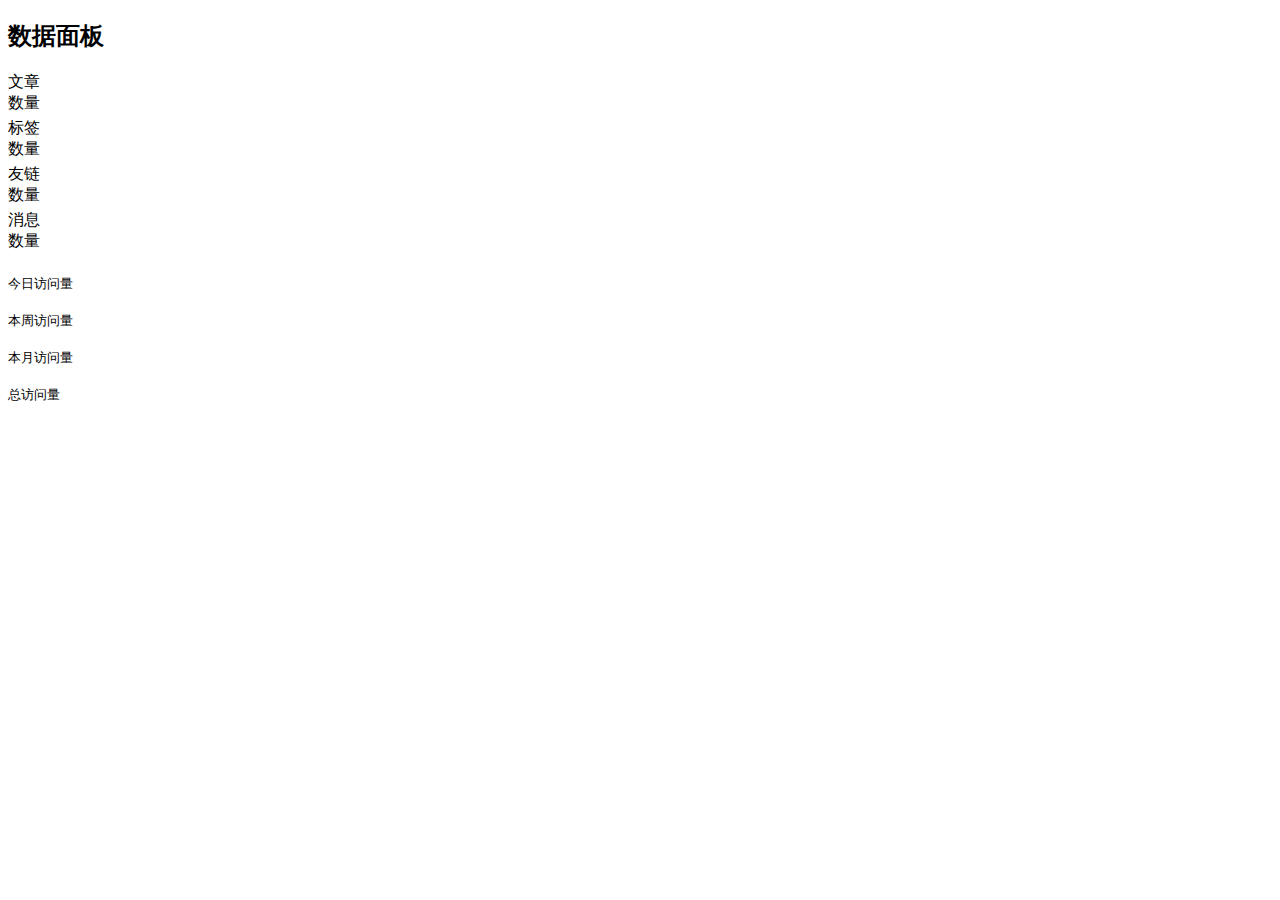
<file: src/main/resources/templates/index.html>
<!DOCTYPE html>
<html lang="en" xmlns:th="http://www.thymeleaf.org">
<head th:include="common/common_head::commonHeader(~{::title})">
    <title>企业官网</title>
</head>
<body>

<div class="content-inner">
    <!-- Page Header-->
    <header class="page-header">
        <div class="container-fluid">
            <h2 class="no-margin-bottom">数据面板</h2>
        </div>
    </header>
    <!-- Dashboard Counts Section-->
    <section class="dashboard-counts no-padding-bottom">
        <div class="container-fluid">
            <div class="row bg-white has-shadow">
                <!-- Item -->
                <div class="col-xl-3 col-sm-6">
                    <div class="item d-flex align-items-center">
                        <div class="icon bg-violet"><i class="fa fa-book"></i></div>
                        <div class="title"><span>文章<br>数量</span>
                            <div class="progress">
                                <div role="progressbar" style="width: 25%; height: 4px;"  aria-valuenow="25" aria-valuemin="0" aria-valuemax="100" class="progress-bar bg-violet"></div>
                            </div>
                        </div>
                        <div class="number"><strong th:text="1"></strong></div>
                    </div>
                </div>
                <!-- Item -->
                <div class="col-xl-3 col-sm-6">
                    <div class="item d-flex align-items-center">
                        <div class="icon bg-red"><i class="fa fa-tag"></i></div>
                        <div class="title"><span>标签<br>数量</span>
                            <div class="progress">
                                <div role="progressbar" style="width: 70%; height: 4px;" aria-valuenow="50" aria-valuemin="0" aria-valuemax="100" class="progress-bar bg-red"></div>
                            </div>
                        </div>
                        <div class="number"><strong th:text="1"></strong></div>
                    </div>
                </div>
                <!-- Item -->
                <div class="col-xl-3 col-sm-6">
                    <div class="item d-flex align-items-center">
                        <div class="icon bg-green"><i class="fa fa-link"></i></div>
                        <div class="title"><span>友链<br>数量</span>
                            <div class="progress">
                                <div role="progressbar" style="width: 40%; height: 4px;" aria-valuenow="10" aria-valuemin="0" aria-valuemax="100" class="progress-bar bg-green"></div>
                            </div>
                        </div>
                        <div class="number"><strong th:text="1"></strong></div>
                    </div>
                </div>
                <!-- Item -->
                <div class="col-xl-3 col-sm-6">
                    <div class="item d-flex align-items-center">
                        <div class="icon bg-orange"><i class="icon-mail"></i></div>
                        <div class="title"><span>消息<br>数量</span>
                            <div class="progress">
                                <div role="progressbar" style="width: 50%; height: 4px;" aria-valuenow="10" aria-valuemin="0" aria-valuemax="100" class="progress-bar bg-orange"></div>
                            </div>
                        </div>
                        <div class="number"><strong th:text="1"></strong></div>
                    </div>
                </div>
            </div>
        </div>
    </section>
    <!-- Dashboard Header Section    -->
    <section class="dashboard-header">
        <div class="container-fluid">
            <div class="row">
                <!-- Statistics -->
                <div class="statistics col-lg-3 col-12">
                    <div class="statistic d-flex align-items-center bg-white has-shadow">
                        <div class="icon bg-red"><i class="fa fa fa-battery-quarter"></i></div>
                        <div class="text"><strong th:text="1"></strong><br><small>今日访问量</small></div>
                    </div>
                    <div class="statistic d-flex align-items-center bg-white has-shadow">
                        <div class="icon bg-green"><i class="fa fa-battery-half"></i></div>
                        <div class="text"><strong th:text="1"></strong><br><small>本周访问量</small></div>
                    </div>
                    <div class="statistic d-flex align-items-center bg-white has-shadow">
                        <div class="icon bg-orange"><i class="fa fa-battery-three-quarters"></i></div>
                        <div class="text"><strong th:text="1"></strong><br><small>本月访问量</small></div>
                    </div>
                    <div class="statistic d-flex align-items-center bg-white has-shadow">
                        <div class="icon bg-blue"><i class="fa fa-battery-full"></i></div>
                        <div class="text"><strong th:text="1"></strong><br><small>总访问量</small></div>
                    </div>
                </div>
                <!-- Line Chart            -->
                <div class="chart col-lg-9 col-12">
                    <div class="line-chart bg-white d-flex align-items-center justify-content-center has-shadow">
                        <canvas id="lineCahrt"></canvas>
                    </div>
                </div>

            </div>
        </div>
    </section>


    <div th:include="common/common_footer :: commonFooter"></div>

</div>

</body>
</html>
</file>
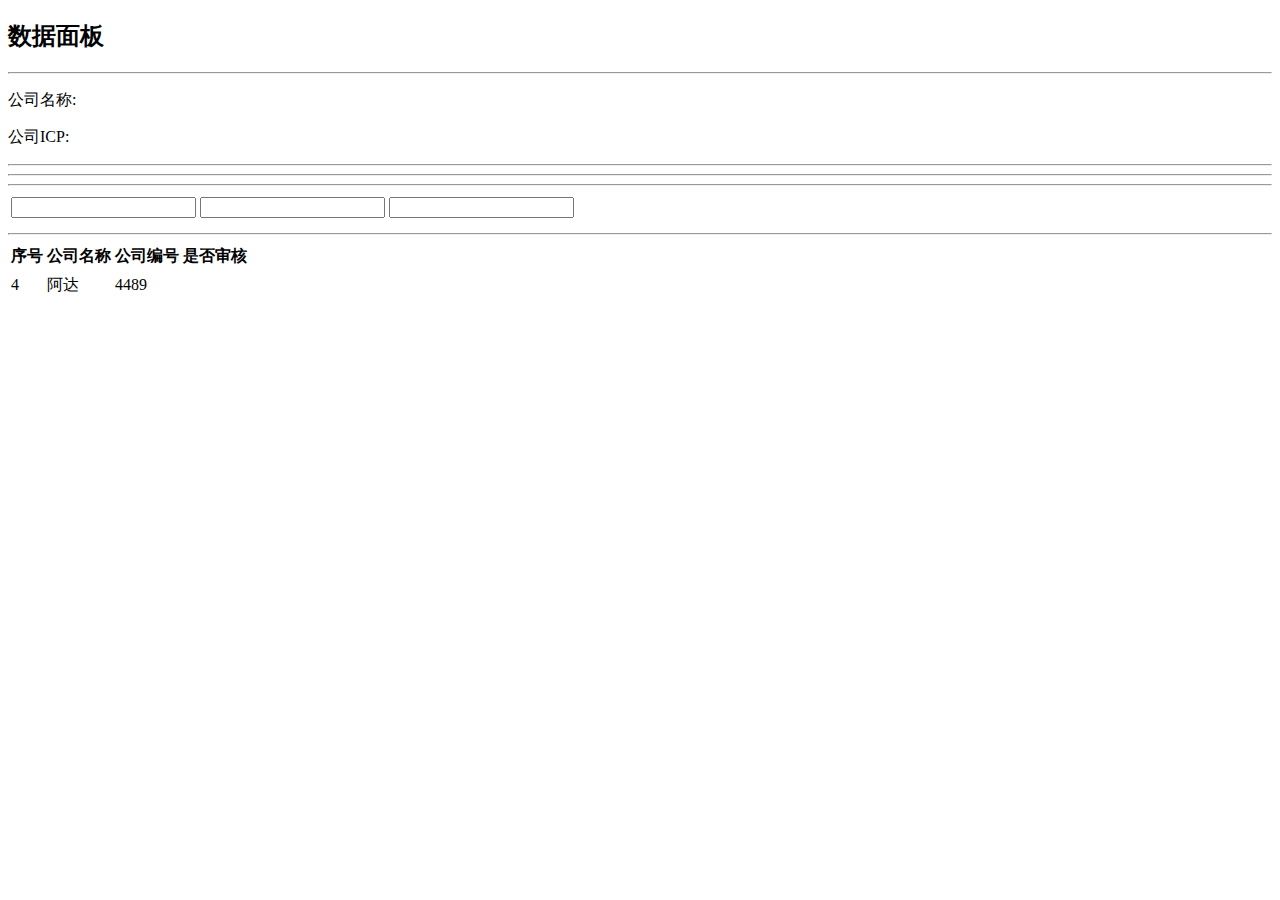
<file: src/main/resources/templates/message.html>
<!DOCTYPE html>
<html lang="en" xmlns:th="http://www.thymeleaf.org">
<head data-th-replace="common/common_head::commonHeader(~{::title})">
    <title>message</title>
</head>
<body>

<!-- Page Header-->
<header class="page-header">
    <div class="container-fluid">
        <h2 class="no-margin-bottom">数据面板</h2>
    </div>
</header>

<!--变量表达式，获取session属性中的对象-->
<div th:text="${session.footerSession.name}"></div>

<hr />

<!--选择变量表达式，和变量表达式的作用是一样的，用法更高级-->
<div th:object="${session.footerSession}">
    <p>公司名称:<span th:text="*{name}"></span></p>
    <p>公司ICP:<span th:text="*{getIcp()}"></span></p>
</div>

<hr />

<!--消息表达式，用于获取国际化内容获取获取一些基本对象和一些工具对象-->
<div th:text="${#dates.createNow()}"></div>
<!--<div th:text="${#ctx}"></div>-->
<div th:text="${#ctx.session.get('footerSession')}"></div>
<!--<div th:text="${#vars}"></div>-->
<div th:text="|${#locale.getLanguage()}_${#locale.getCountry()} |"></div>

<div th:text="${#request.getAttribute('path')}"></div>

<div th:text="${#response.getContentType()}"></div>

<hr />

<!--格式化日期-->
<div th:text="${#dates.format(date,'YYYY-MM-dd')}"></div>
<!--保留指定位数-->
<div th:text="${#numbers.formatDecimal(100.7931,0,2)}"></div>
<!--字符串方法，获取指定字符串的位置-->
<div th:text="${#strings.indexOf(test1.getName(),'格')}"></div>

<!--在数组或集合上求和，除此之外还有求平均值-->
<div th:text="${#aggregates.sum(list)}" id="sum"></div>


<hr />

<table th:object="${test1}">
    <tr>
        <td>
            <input type="text" th:field="*{name}" th:id="${#ids.seq('name')}"/>
            <input type="text" th:field="*{name}" th:id="${#ids.seq('name')}"/>
            <input type="text" th:field="*{name}" th:id="${#ids.seq('name')}"/>
        </td>
    </tr>
    <tr>
        <td>
            <div th:text="*{icp}" th:id="${#ids.seq('icp')}"></div>
            <div th:text="*{icp}" th:id="${#ids.seq('icp')}"></div>
            <div th:text="*{icp}" th:id="${#ids.seq('icp')}"></div>
        </td>
    </tr>
</table>

<hr/>

<table>
    <tr>
        <th>序号</th>
        <th>公司名称</th>
        <th>公司编号</th>
        <th>是否审核</th>
    </tr>
    <tr th:each="li:${lists}" th:class="${li.getId() % 2} ? 'odd'">
        <td th:text="${li.getId()}"></td>
        <td th:text="${li.getName()}"></td>
        <td th:text="${li.getIcp()}"></td>
        <td th:if="${li.getId() % 2} eq 1" th:text="已审核"></td>
    </tr>
    <tr th:remove="all">
        <td>4</td>
        <td>阿达</td>
        <td>4489</td>
        <td></td>
    </tr>
</table>


</body>
</html>
</file>
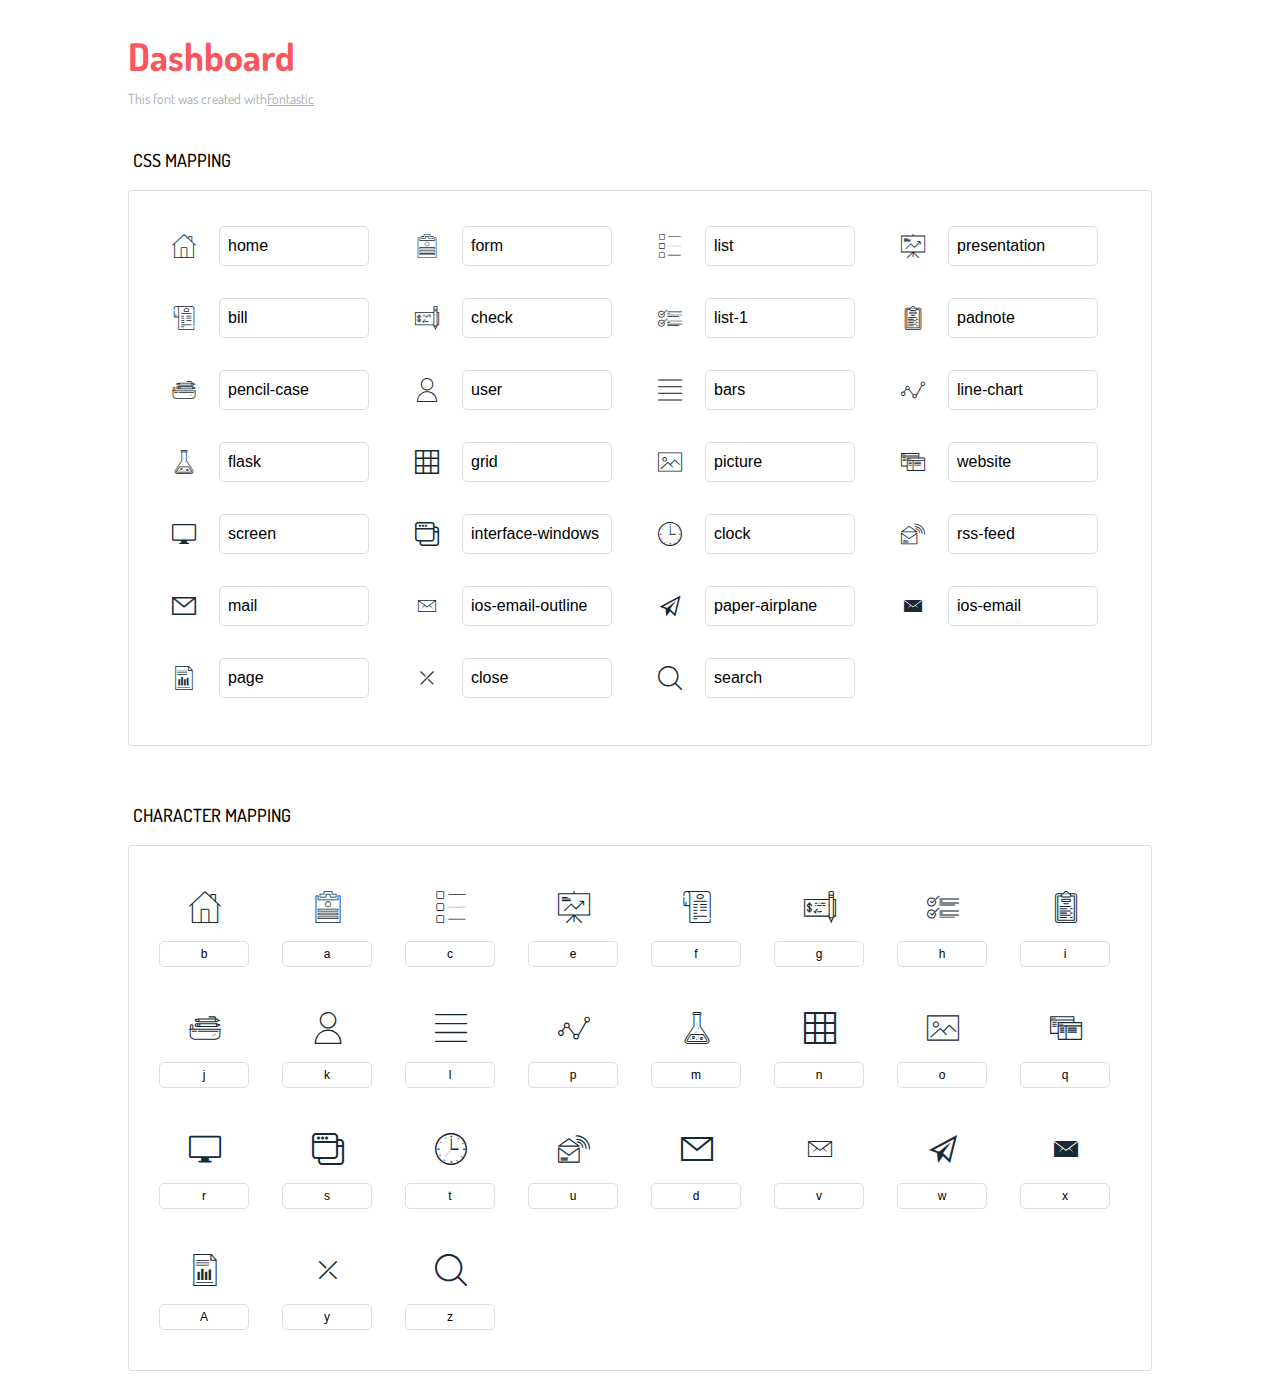
<file: src/main/resources/static/icons-reference/icons-reference.html>
<!DOCTYPE html>
<html lang="en">
  <head>
    <meta charset="utf-8">
    <meta http-equiv="X-UA-Compatible" content="IE=edge,chrome=1">
    <meta name="viewport" content="width=device-width,initial-scale=1">
    <title>Font Reference - Dashboard</title>
    <link href="http://fonts.googleapis.com/css?family=Dosis:400,500,700" rel="stylesheet" type="text/css">
    <link rel="stylesheet" href="styles.css">
    <style type="text/css">html,body,div,span,applet,object,iframe,h1,h2,h3,h4,h5,h6,p,blockquote,pre,a,abbr,acronym,address,big,cite,code,del,dfn,em,img,ins,kbd,q,s,samp,small,strike,strong,sub,sup,tt,var,dl,dt,dd,ol,ul,li,fieldset,form,label,legend,table,caption,tbody,tfoot,thead,tr,th,td{margin:0;padding:0;border:0;outline:0;font-weight:inherit;font-style:inherit;font-family:inherit;font-size:100%;vertical-align:baseline}body{line-height:1;color:#000;background:#fff}ol,ul{list-style:none}table{border-collapse:separate;border-spacing:0;vertical-align:middle}caption,th,td{text-align:left;font-weight:normal;vertical-align:middle}a img{border:none}*{-webkit-box-sizing:border-box;-moz-box-sizing:border-box;box-sizing:border-box}body{font-family:'Dosis','Tahoma',sans-serif}.container{margin:15px auto;width:80%}h1{margin:40px 0 20px;font-weight:700;font-size:38px;line-height:32px;color:#fb565e}h2{font-size:18px;padding:0 0 21px 5px;margin:45px 0 0 0;text-transform:uppercase;font-weight:500}.small{font-size:14px;color:#a5adb4;}.small a{color:#a5adb4;}.small a:hover{color:#fb565e}.glyphs.character-mapping{margin:0 0 20px 0;padding:20px 0 20px 30px;color:rgba(0,0,0,0.5);border:1px solid #d8e0e5;-webkit-border-radius:3px;border-radius:3px;}.glyphs.character-mapping li{margin:0 30px 20px 0;display:inline-block;width:90px}.glyphs.character-mapping .icon{margin:10px 0 10px 15px;padding:15px;position:relative;width:55px;height:55px;color:#162a36 !important;overflow:hidden;-webkit-border-radius:3px;border-radius:3px;font-size:32px;}.glyphs.character-mapping .icon svg{fill:#000}.glyphs.character-mapping input{margin:0;padding:5px 0;line-height:12px;font-size:12px;display:block;width:100%;border:1px solid #d8e0e5;-webkit-border-radius:5px;border-radius:5px;text-align:center;outline:0;}.glyphs.character-mapping input:focus{border:1px solid #fbde4a;-webkit-box-shadow:inset 0 0 3px #fbde4a;box-shadow:inset 0 0 3px #fbde4a}.glyphs.character-mapping input:hover{-webkit-box-shadow:inset 0 0 3px #fbde4a;box-shadow:inset 0 0 3px #fbde4a}.glyphs.css-mapping{margin:0 0 60px 0;padding:30px 0 20px 30px;color:rgba(0,0,0,0.5);border:1px solid #d8e0e5;-webkit-border-radius:3px;border-radius:3px;}.glyphs.css-mapping li{margin:0 30px 20px 0;padding:0;display:inline-block;overflow:hidden}.glyphs.css-mapping .icon{margin:0;margin-right:10px;padding:13px;height:50px;width:50px;color:#162a36 !important;overflow:hidden;float:left;font-size:24px}.glyphs.css-mapping input{margin:0;margin-top:5px;padding:8px;line-height:16px;font-size:16px;display:block;width:150px;height:40px;border:1px solid #d8e0e5;-webkit-border-radius:5px;border-radius:5px;background:#fff;outline:0;float:right;}.glyphs.css-mapping input:focus{border:1px solid #fbde4a;-webkit-box-shadow:inset 0 0 3px #fbde4a;box-shadow:inset 0 0 3px #fbde4a}.glyphs.css-mapping input:hover{-webkit-box-shadow:inset 0 0 3px #fbde4a;box-shadow:inset 0 0 3px #fbde4a}</style>
  </head>
  <body>
    <div class="container">
      <h1>Dashboard</h1>
      <p class="small">This font was created with<a href="http://fontastic.me/">Fontastic</a></p>
      <h2>CSS mapping</h2>
      <ul class="glyphs css-mapping">
        <li>
          <div class="icon icon-home"></div>
          <input type="text" readonly="readonly" value="home">
        </li>
        <li>
          <div class="icon icon-form"></div>
          <input type="text" readonly="readonly" value="form">
        </li>
        <li>
          <div class="icon icon-list"></div>
          <input type="text" readonly="readonly" value="list">
        </li>
        <li>
          <div class="icon icon-presentation"></div>
          <input type="text" readonly="readonly" value="presentation">
        </li>
        <li>
          <div class="icon icon-bill"></div>
          <input type="text" readonly="readonly" value="bill">
        </li>
        <li>
          <div class="icon icon-check"></div>
          <input type="text" readonly="readonly" value="check">
        </li>
        <li>
          <div class="icon icon-list-1"></div>
          <input type="text" readonly="readonly" value="list-1">
        </li>
        <li>
          <div class="icon icon-padnote"></div>
          <input type="text" readonly="readonly" value="padnote">
        </li>
        <li>
          <div class="icon icon-pencil-case"></div>
          <input type="text" readonly="readonly" value="pencil-case">
        </li>
        <li>
          <div class="icon icon-user"></div>
          <input type="text" readonly="readonly" value="user">
        </li>
        <li>
          <div class="icon icon-bars"></div>
          <input type="text" readonly="readonly" value="bars">
        </li>
        <li>
          <div class="icon icon-line-chart"></div>
          <input type="text" readonly="readonly" value="line-chart">
        </li>
        <li>
          <div class="icon icon-flask"></div>
          <input type="text" readonly="readonly" value="flask">
        </li>
        <li>
          <div class="icon icon-grid"></div>
          <input type="text" readonly="readonly" value="grid">
        </li>
        <li>
          <div class="icon icon-picture"></div>
          <input type="text" readonly="readonly" value="picture">
        </li>
        <li>
          <div class="icon icon-website"></div>
          <input type="text" readonly="readonly" value="website">
        </li>
        <li>
          <div class="icon icon-screen"></div>
          <input type="text" readonly="readonly" value="screen">
        </li>
        <li>
          <div class="icon icon-interface-windows"></div>
          <input type="text" readonly="readonly" value="interface-windows">
        </li>
        <li>
          <div class="icon icon-clock"></div>
          <input type="text" readonly="readonly" value="clock">
        </li>
        <li>
          <div class="icon icon-rss-feed"></div>
          <input type="text" readonly="readonly" value="rss-feed">
        </li>
        <li>
          <div class="icon icon-mail"></div>
          <input type="text" readonly="readonly" value="mail">
        </li>
        <li>
          <div class="icon icon-ios-email-outline"></div>
          <input type="text" readonly="readonly" value="ios-email-outline">
        </li>
        <li>
          <div class="icon icon-paper-airplane"></div>
          <input type="text" readonly="readonly" value="paper-airplane">
        </li>
        <li>
          <div class="icon icon-ios-email"></div>
          <input type="text" readonly="readonly" value="ios-email">
        </li>
        <li>
          <div class="icon icon-page"></div>
          <input type="text" readonly="readonly" value="page">
        </li>
        <li>
          <div class="icon icon-close"></div>
          <input type="text" readonly="readonly" value="close">
        </li>
        <li>
          <div class="icon icon-search"></div>
          <input type="text" readonly="readonly" value="search">
        </li>
      </ul>
      <h2>Character mapping</h2>
      <ul class="glyphs character-mapping">
        <li>
          <div data-icon="b" class="icon"></div>
          <input type="text" readonly="readonly" value="b">
        </li>
        <li>
          <div data-icon="a" class="icon"></div>
          <input type="text" readonly="readonly" value="a">
        </li>
        <li>
          <div data-icon="c" class="icon"></div>
          <input type="text" readonly="readonly" value="c">
        </li>
        <li>
          <div data-icon="e" class="icon"></div>
          <input type="text" readonly="readonly" value="e">
        </li>
        <li>
          <div data-icon="f" class="icon"></div>
          <input type="text" readonly="readonly" value="f">
        </li>
        <li>
          <div data-icon="g" class="icon"></div>
          <input type="text" readonly="readonly" value="g">
        </li>
        <li>
          <div data-icon="h" class="icon"></div>
          <input type="text" readonly="readonly" value="h">
        </li>
        <li>
          <div data-icon="i" class="icon"></div>
          <input type="text" readonly="readonly" value="i">
        </li>
        <li>
          <div data-icon="j" class="icon"></div>
          <input type="text" readonly="readonly" value="j">
        </li>
        <li>
          <div data-icon="k" class="icon"></div>
          <input type="text" readonly="readonly" value="k">
        </li>
        <li>
          <div data-icon="l" class="icon"></div>
          <input type="text" readonly="readonly" value="l">
        </li>
        <li>
          <div data-icon="p" class="icon"></div>
          <input type="text" readonly="readonly" value="p">
        </li>
        <li>
          <div data-icon="m" class="icon"></div>
          <input type="text" readonly="readonly" value="m">
        </li>
        <li>
          <div data-icon="n" class="icon"></div>
          <input type="text" readonly="readonly" value="n">
        </li>
        <li>
          <div data-icon="o" class="icon"></div>
          <input type="text" readonly="readonly" value="o">
        </li>
        <li>
          <div data-icon="q" class="icon"></div>
          <input type="text" readonly="readonly" value="q">
        </li>
        <li>
          <div data-icon="r" class="icon"></div>
          <input type="text" readonly="readonly" value="r">
        </li>
        <li>
          <div data-icon="s" class="icon"></div>
          <input type="text" readonly="readonly" value="s">
        </li>
        <li>
          <div data-icon="t" class="icon"></div>
          <input type="text" readonly="readonly" value="t">
        </li>
        <li>
          <div data-icon="u" class="icon"></div>
          <input type="text" readonly="readonly" value="u">
        </li>
        <li>
          <div data-icon="d" class="icon"></div>
          <input type="text" readonly="readonly" value="d">
        </li>
        <li>
          <div data-icon="v" class="icon"></div>
          <input type="text" readonly="readonly" value="v">
        </li>
        <li>
          <div data-icon="w" class="icon"></div>
          <input type="text" readonly="readonly" value="w">
        </li>
        <li>
          <div data-icon="x" class="icon"></div>
          <input type="text" readonly="readonly" value="x">
        </li>
        <li>
          <div data-icon="A" class="icon"></div>
          <input type="text" readonly="readonly" value="A">
        </li>
        <li>
          <div data-icon="y" class="icon"></div>
          <input type="text" readonly="readonly" value="y">
        </li>
        <li>
          <div data-icon="z" class="icon"></div>
          <input type="text" readonly="readonly" value="z">
        </li>
      </ul>
    </div>
    <script>(function() {
  var glyphs, i, len, ref;

  ref = document.getElementsByClassName('glyphs');
  for (i = 0, len = ref.length; i < len; i++) {
    glyphs = ref[i];
    glyphs.addEventListener('click', function(event) {
      if (event.target.tagName === 'INPUT') {
        return event.target.select();
      }
    });
  }

}).call(this);

    </script>
  </body>
</html>
</file>
<file: src/main/resources/static/icons-reference/styles.css>
@charset "UTF-8";

@font-face {
  font-family: "dashboard";
  src:url("fonts/dashboard.eot");
  src:url("fonts/dashboard.eot?#iefix") format("embedded-opentype"),
    url("fonts/dashboard.woff") format("woff"),
    url("fonts/dashboard.ttf") format("truetype"),
    url("fonts/dashboard.svg#dashboard") format("svg");
  font-weight: normal;
  font-style: normal;

}

[data-icon]:before {
  font-family: "dashboard" !important;
  content: attr(data-icon);
  font-style: normal !important;
  font-weight: normal !important;
  font-variant: normal !important;
  text-transform: none !important;
  speak: none;
  line-height: 1;
  -webkit-font-smoothing: antialiased;
  -moz-osx-font-smoothing: grayscale;
}

[class^="icon-"]:before,
[class*=" icon-"]:before {
  font-family: "dashboard" !important;
  font-style: normal !important;
  font-weight: normal !important;
  font-variant: normal !important;
  text-transform: none !important;
  speak: none;
  line-height: 1;
  -webkit-font-smoothing: antialiased;
  -moz-osx-font-smoothing: grayscale;
}

.icon-home:before {
  content: "\62";
}
.icon-form:before {
  content: "\61";
}
.icon-list:before {
  content: "\63";
}
.icon-presentation:before {
  content: "\65";
}
.icon-bill:before {
  content: "\66";
}
.icon-check:before {
  content: "\67";
}
.icon-list-1:before {
  content: "\68";
}
.icon-padnote:before {
  content: "\69";
}
.icon-pencil-case:before {
  content: "\6a";
}
.icon-user:before {
  content: "\6b";
}
.icon-bars:before {
  content: "\6c";
}
.icon-line-chart:before {
  content: "\70";
}
.icon-flask:before {
  content: "\6d";
}
.icon-grid:before {
  content: "\6e";
}
.icon-picture:before {
  content: "\6f";
}
.icon-website:before {
  content: "\71";
}
.icon-screen:before {
  content: "\72";
}
.icon-interface-windows:before {
  content: "\73";
}
.icon-clock:before {
  content: "\74";
}
.icon-rss-feed:before {
  content: "\75";
}
.icon-mail:before {
  content: "\64";
}
.icon-ios-email-outline:before {
  content: "\76";
}
.icon-paper-airplane:before {
  content: "\77";
}
.icon-ios-email:before {
  content: "\78";
}
.icon-page:before {
  content: "\41";
}
.icon-close:before {
  content: "\79";
}
.icon-search:before {
  content: "\7a";
}
</file>
